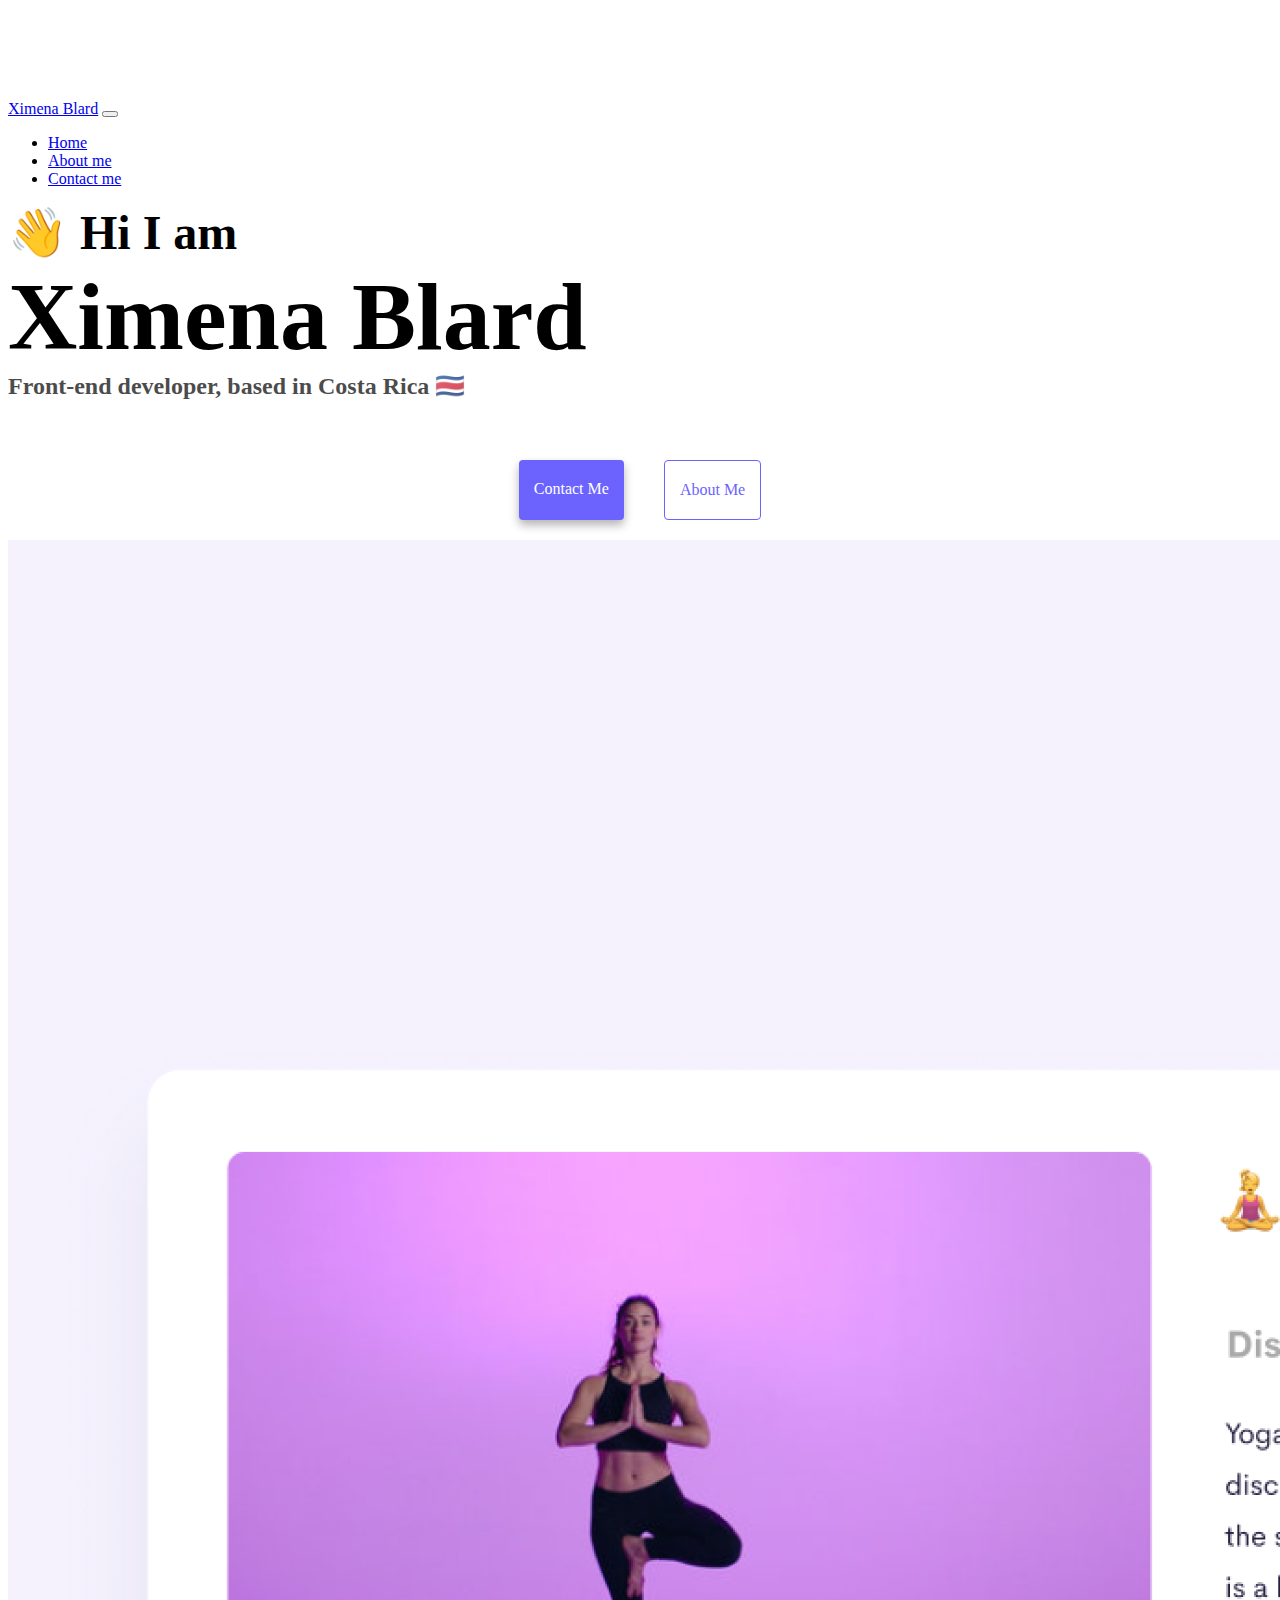
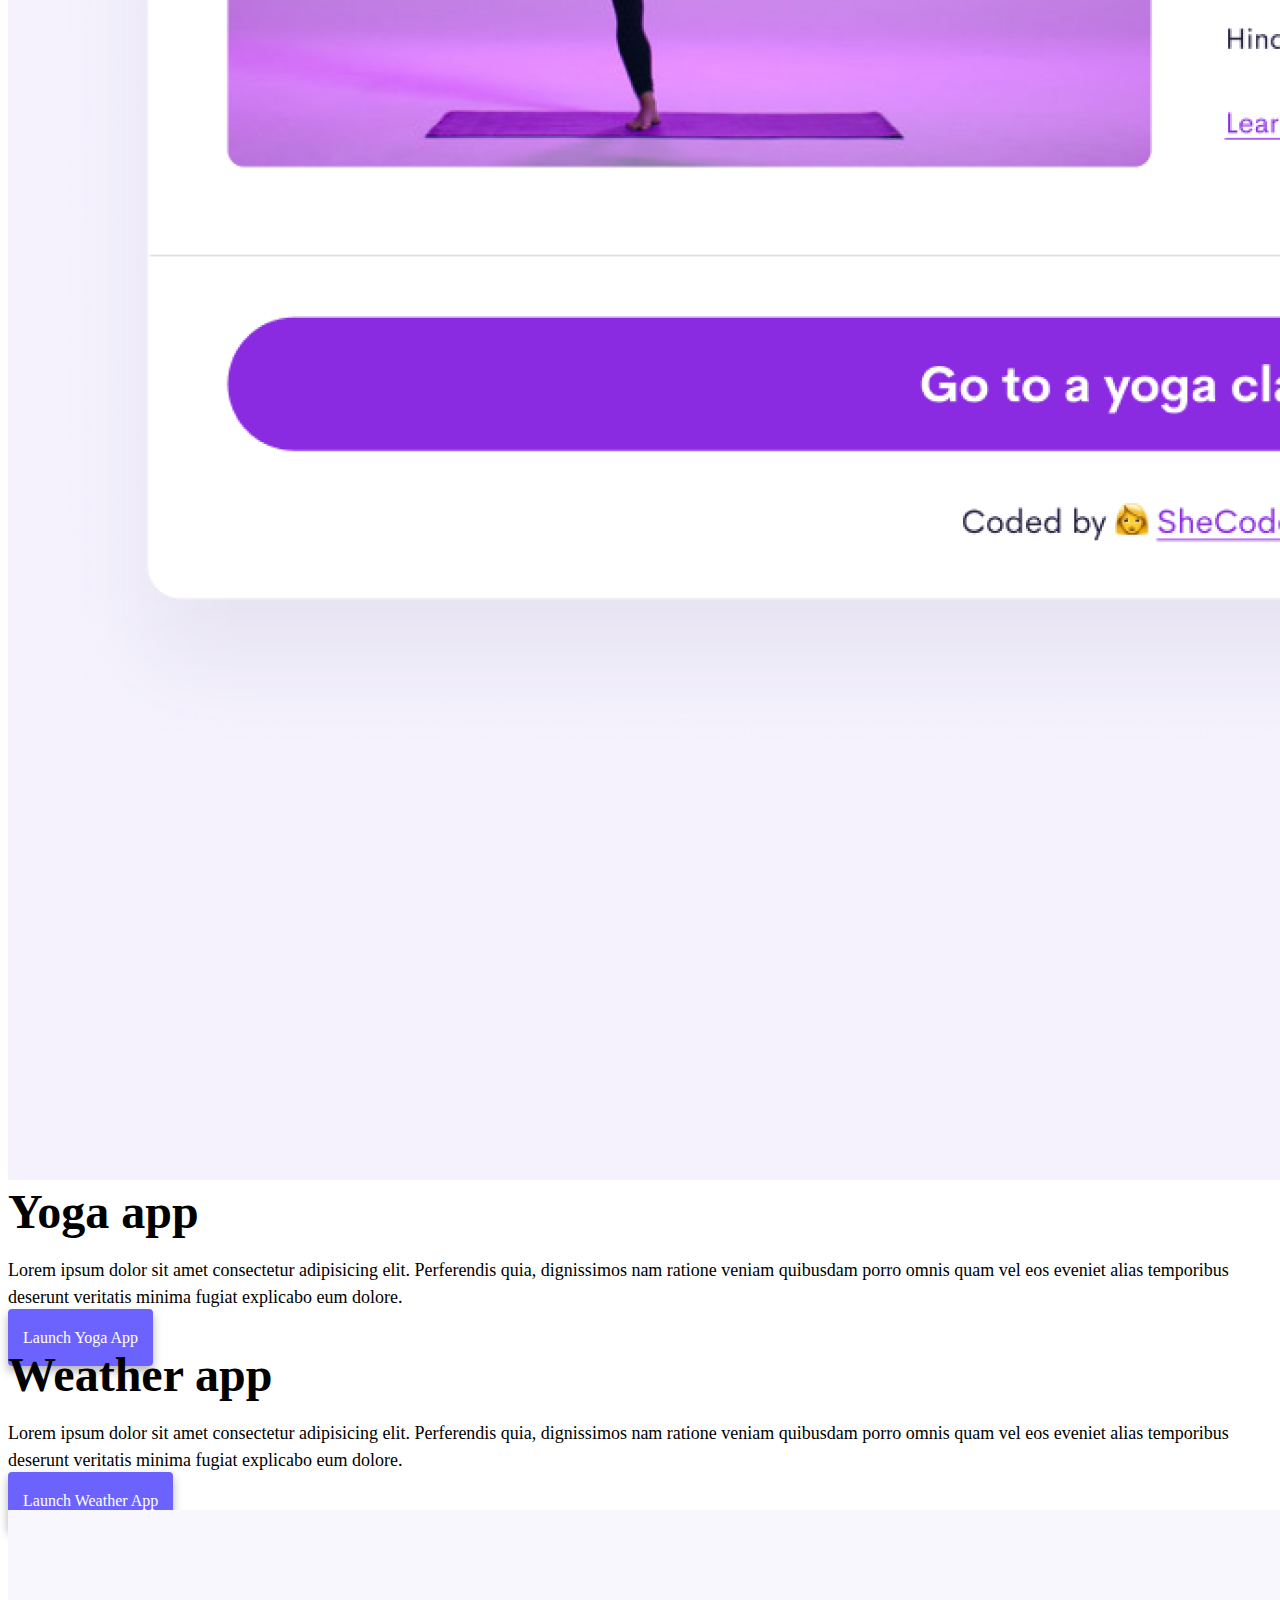
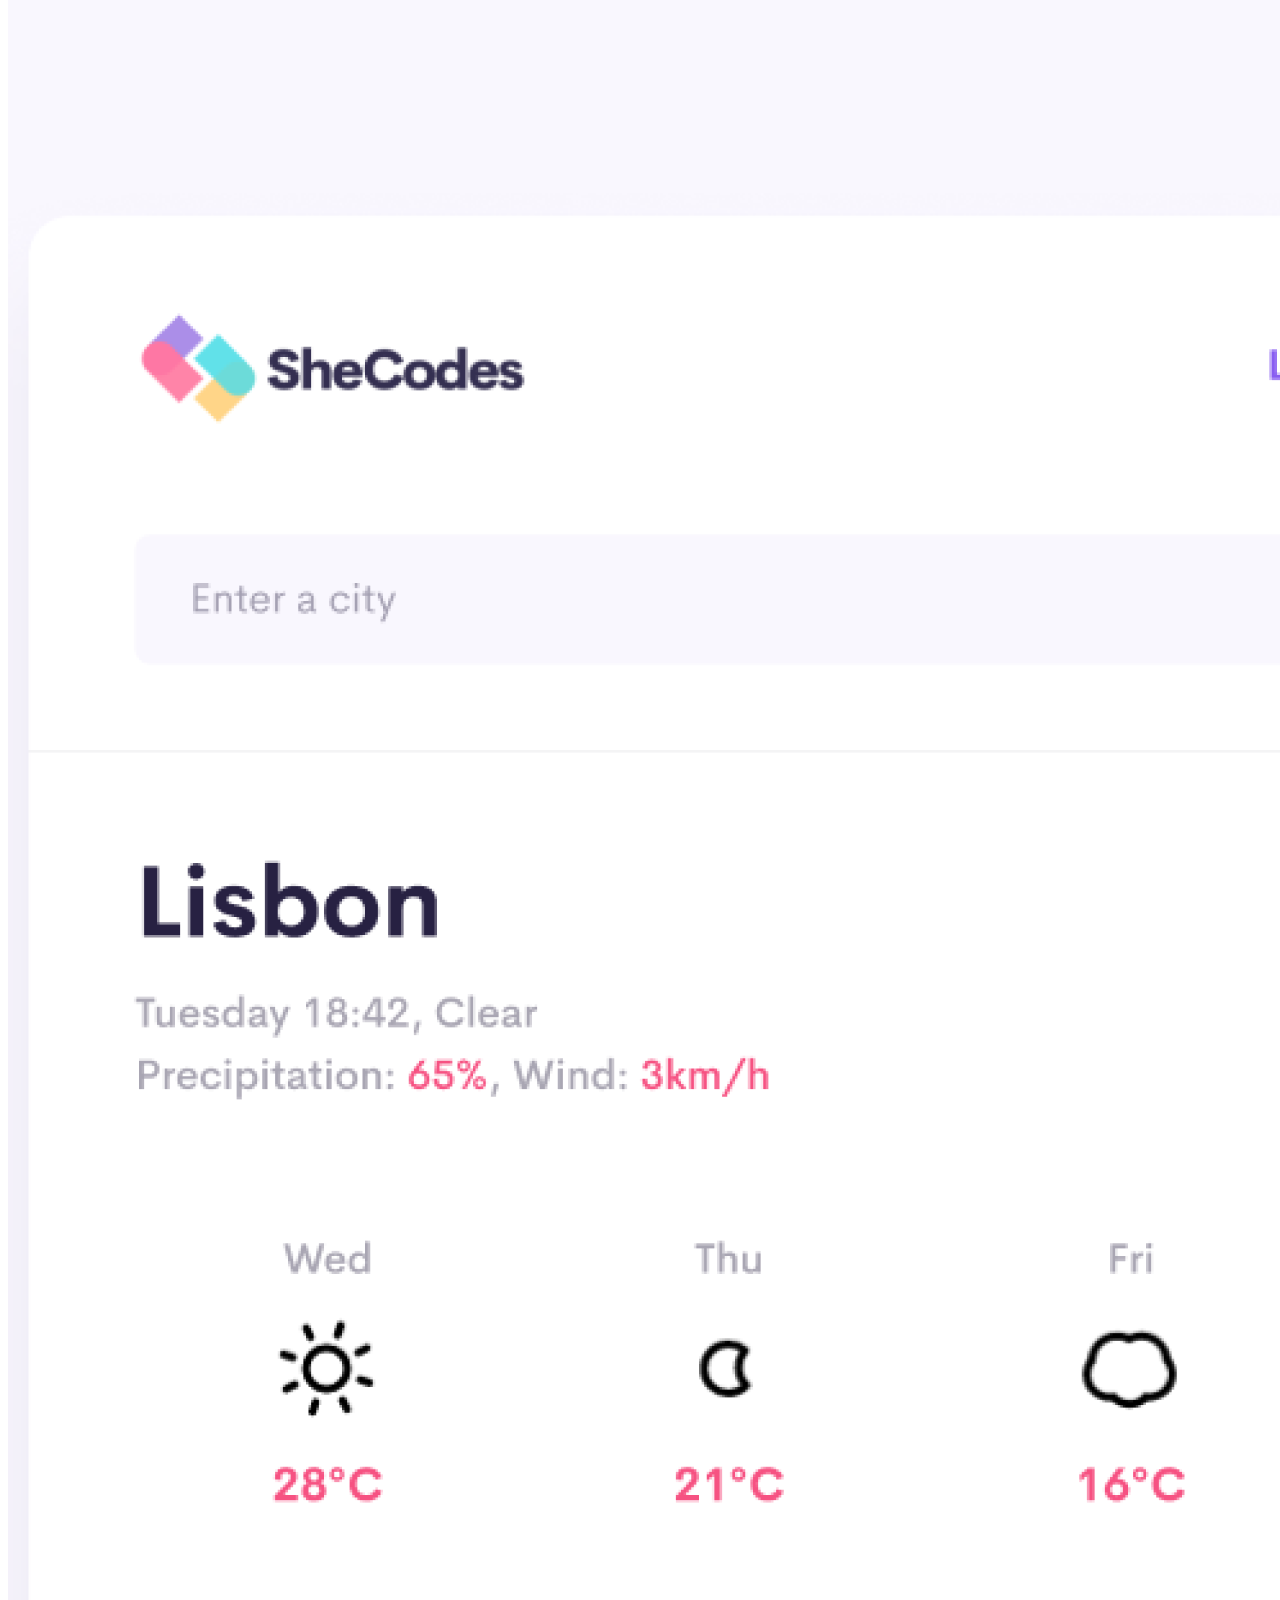
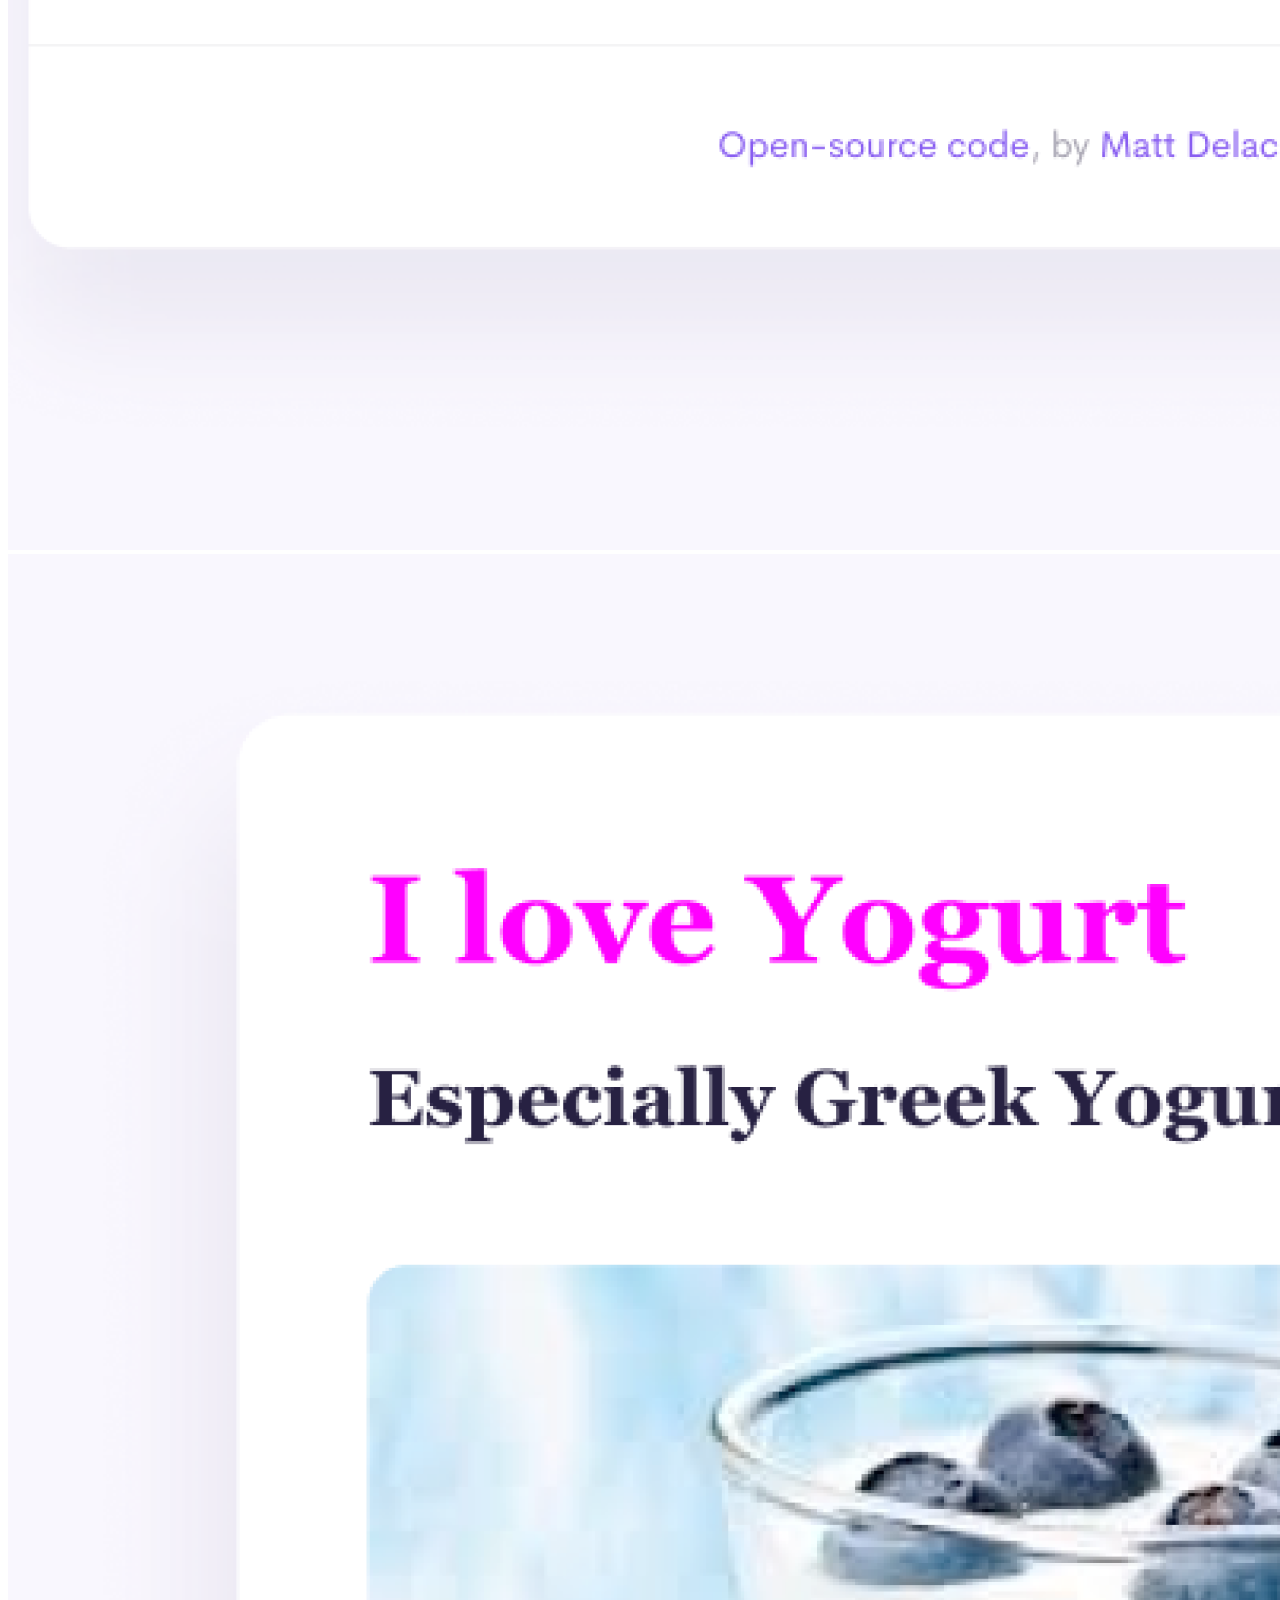
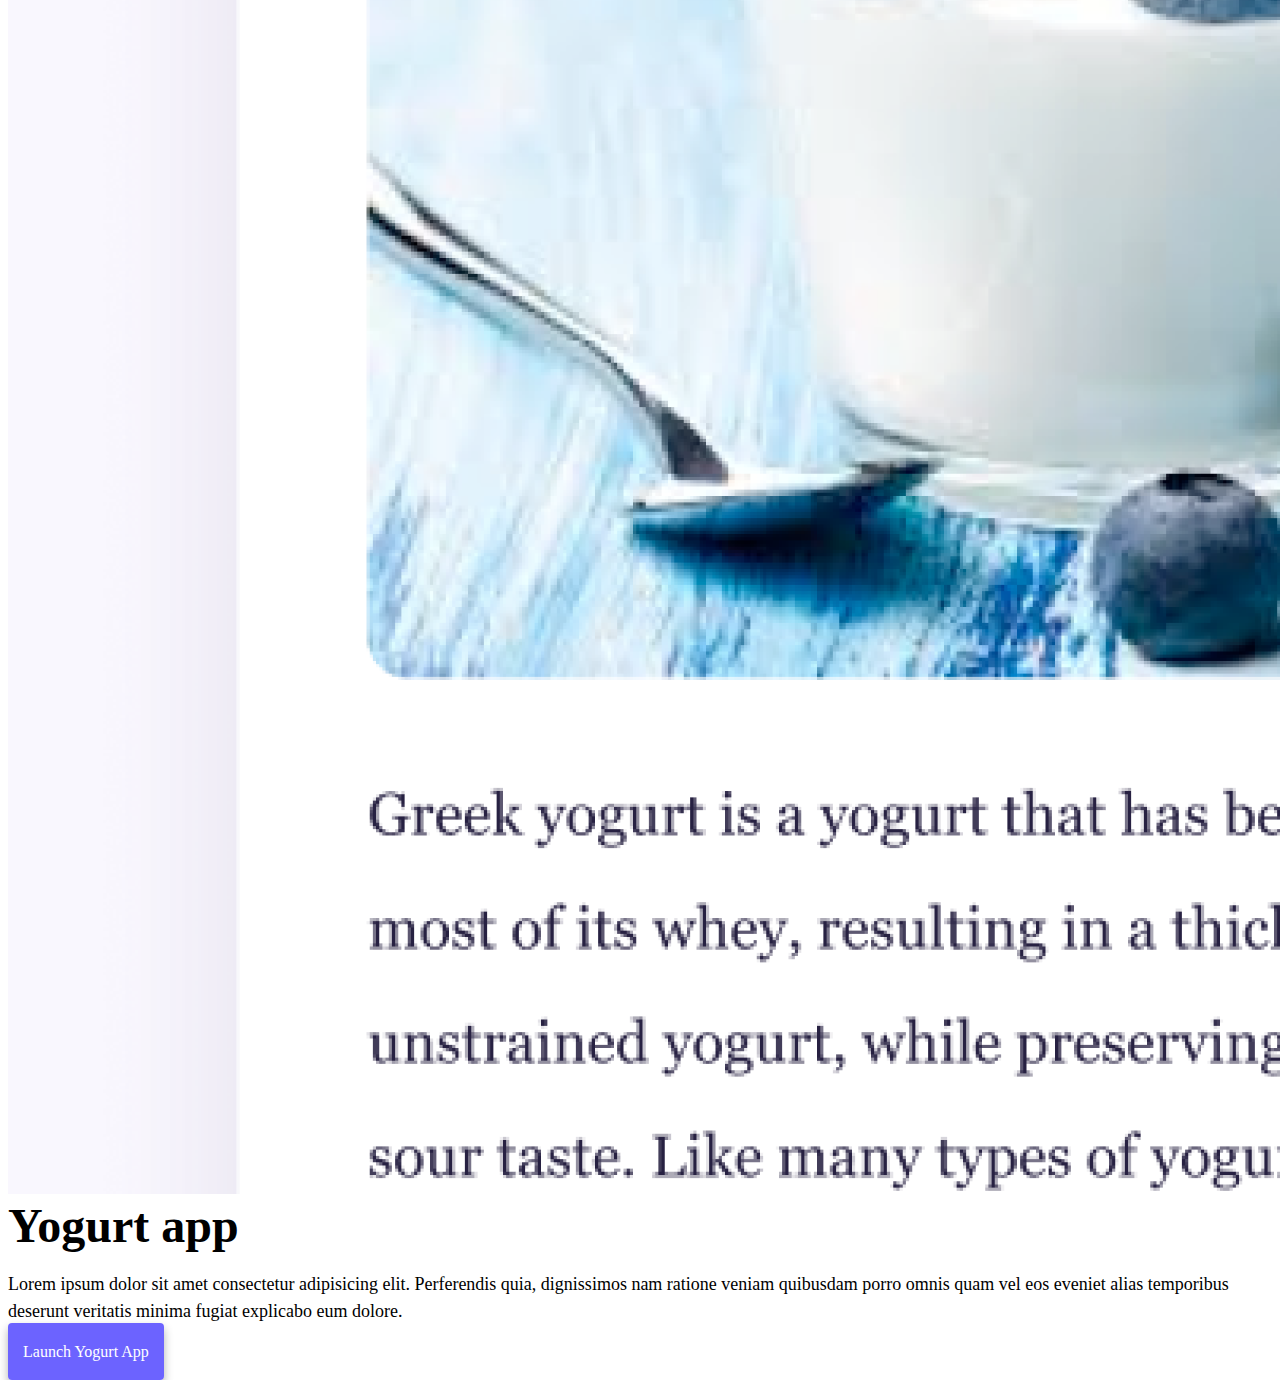
<file: index.html>
<!DOCTYPE html>
<html lang="en">
  <head>
    <meta charset="UTF-8" />
    <meta http-equiv="X-UA-Compatible" content="IE=edge" />
    <meta name="description" content="Hi, I'm Ximena, a passionate front-end 
    developer with expertise in HTML, CSS, and JavaScript. I create beautiful, 
    user-friendly websites tailored to your needs. Let's build something amazing 
    together!">
    <meta name="viewport" content="width=device-width, initial-scale=1.0" />
    <title>Front-end Developer | Ximena Blard</title>
    <link
      href="https://cdn.jsdelivr.net/npm/bootstrap@5.0.0-beta2/dist/css/bootstrap.min.css"
      rel="stylesheet"
      integrity="sha384-BmbxuPwQa2lc/FVzBcNJ7UAyJxM6wuqIj61tLrc4wSX0szH/Ev+nYRRuWlolflfl"
      crossorigin="anonymous"
    />
    <script
      src="https://cdn.jsdelivr.net/npm/bootstrap@5.0.0-beta2/dist/js/bootstrap.bundle.min.js"
      integrity="sha384-b5kHyXgcpbZJO/tY9Ul7kGkf1S0CWuKcCD38l8YkeH8z8QjE0GmW1gYU5S9FOnJ0"
      crossorigin="anonymous"
    ></script>
    <link rel="stylesheet" href="style.css" />
    <link rel="stylesheet" href="index.css">
  </head>
  <body>
    <nav class="navbar navbar-expand-lg navbar-light bg-light fixed-top">
      <div class="container">
        <a class="navbar-brand" href="index.html" title="Ximena Blard | Homepage">Ximena Blard</a>
        <button
          class="navbar-toggler"
          type="button"
          data-bs-toggle="collapse"
          data-bs-target="#navbarNav"
          aria-controls="navbarNav"
          aria-expanded="false"
          aria-label="Toggle navigation"
        >
          <span class="navbar-toggler-icon"></span>
        </button>
        <div class="collapse navbar-collapse" id="navbarNav">
          <ul class="navbar-nav">
            <li class="nav-item">
              <a class="nav-link active" title="Homepage" aria-current="page" href="index.html"
                >Home</a
              >
            </li>
            <li class="nav-item">
              <a class="nav-link" href="about.html" title="About me">About me</a>
            </li>
            <li class="nav-item">
              <a class="nav-link" href="about.html#contact" title="Contact me">Contact me</a>
            </li>
          </ul>
        </div>
      </div>
    </nav>
    <h2 class="text-center">👋 Hi I am</h2>
    <h1 class="text-center">Ximena Blard</h1>
    <h3 class="text-center">Front-end developer, based in Costa Rica 🇨🇷</h3>
    <div class="navigation-links mb-5">
      <a href="about.html#contact" class="primary-link">Contact me</a>
      <a href="about.html" class="secondary-link">About me</a>
    </div>
    <div class="container">
      <div class="row">
        <div class="col-6">
          <img src="images/yoga.png" class="img-fluid rounded d-none d-sm-block" />
        </div>
        <div class="col-12 col-sm-6">
          <h2 class="mb-3">Yoga app</h2>
          <p>
            Lorem ipsum dolor sit amet consectetur adipisicing elit. Perferendis
            quia, dignissimos nam ratione veniam quibusdam porro omnis quam vel
            eos eveniet alias temporibus deserunt veritatis minima fugiat
            explicabo eum dolore.
          </p>
          <div class="mt-5 launch-button">
            <a href="#" class="primary-link" title="Yoga App">Launch Yoga App</a>
          </div>
        </div>
      </div>
      <div class="row mt-5">
        <div class="col-12 col-sm-6">
          <h2 class="mb-3">Weather app</h2>
          <p>
            Lorem ipsum dolor sit amet consectetur adipisicing elit. Perferendis
            quia, dignissimos nam ratione veniam quibusdam porro omnis quam vel
            eos eveniet alias temporibus deserunt veritatis minima fugiat
            explicabo eum dolore.
          </p>
          <div class="mt-5 launch-button">
            <a href="#" class="primary-link" title="Weather App">Launch Weather App</a>
          </div>
        </div>
        <div class="col-6">
          <img src="images/weather.png" class="img-fluid rounded d-none d-sm-block" />
        </div>
      </div>
      <div class="row mt-5">
        <div class="col-6">
          <img src="images/yogurt.png" class="img-fluid rounded d-none d-sm-block" />
        </div>
        <div class="col-12 col-sm-6">
          <h2 class="mb-3">Yogurt app</h2>
          <p>
            Lorem ipsum dolor sit amet consectetur adipisicing elit. Perferendis
            quia, dignissimos nam ratione veniam quibusdam porro omnis quam vel
            eos eveniet alias temporibus deserunt veritatis minima fugiat
            explicabo eum dolore.
          </p>
          <div class="mt-5 launch-button">
            <a href="#" class="primary-link" title="Yogurt App">Launch Yogurt App</a>
          </div>
        </div>
      </div>
    </div>
  </body>
</html>
</file>
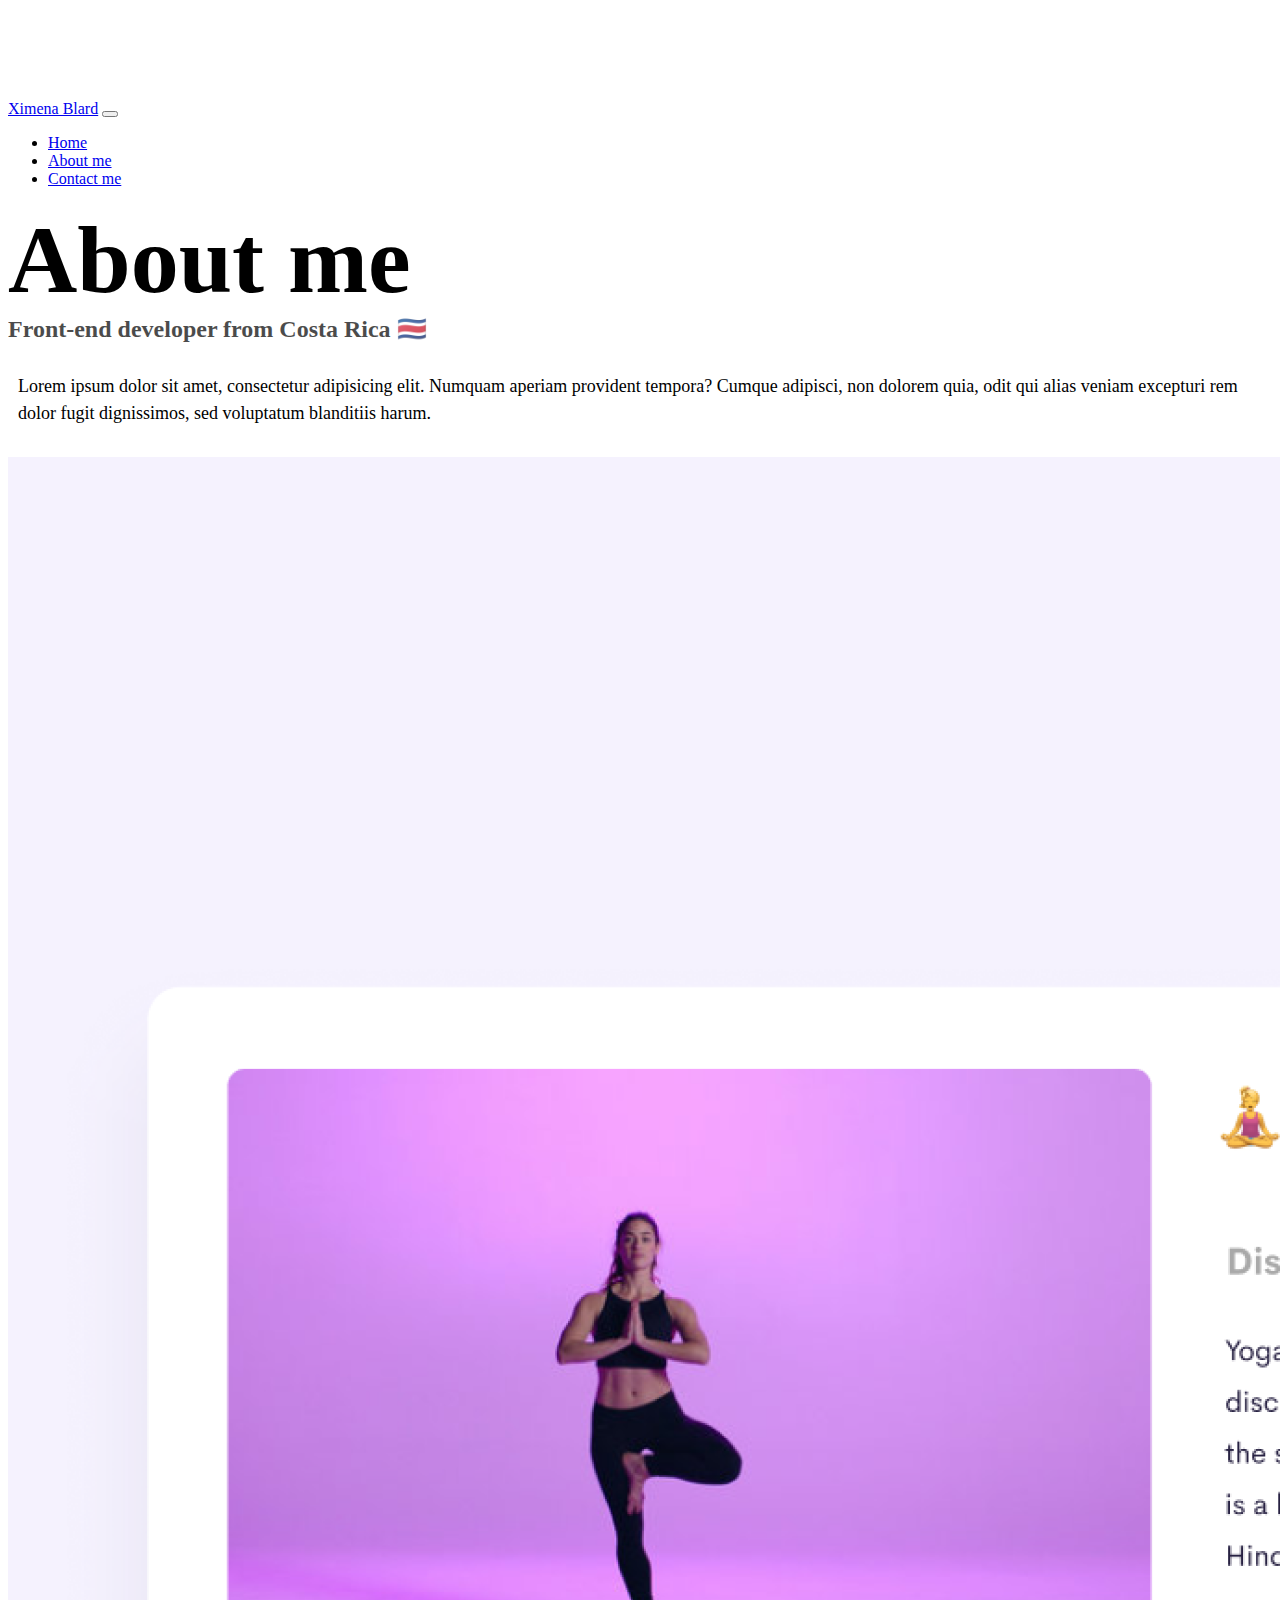
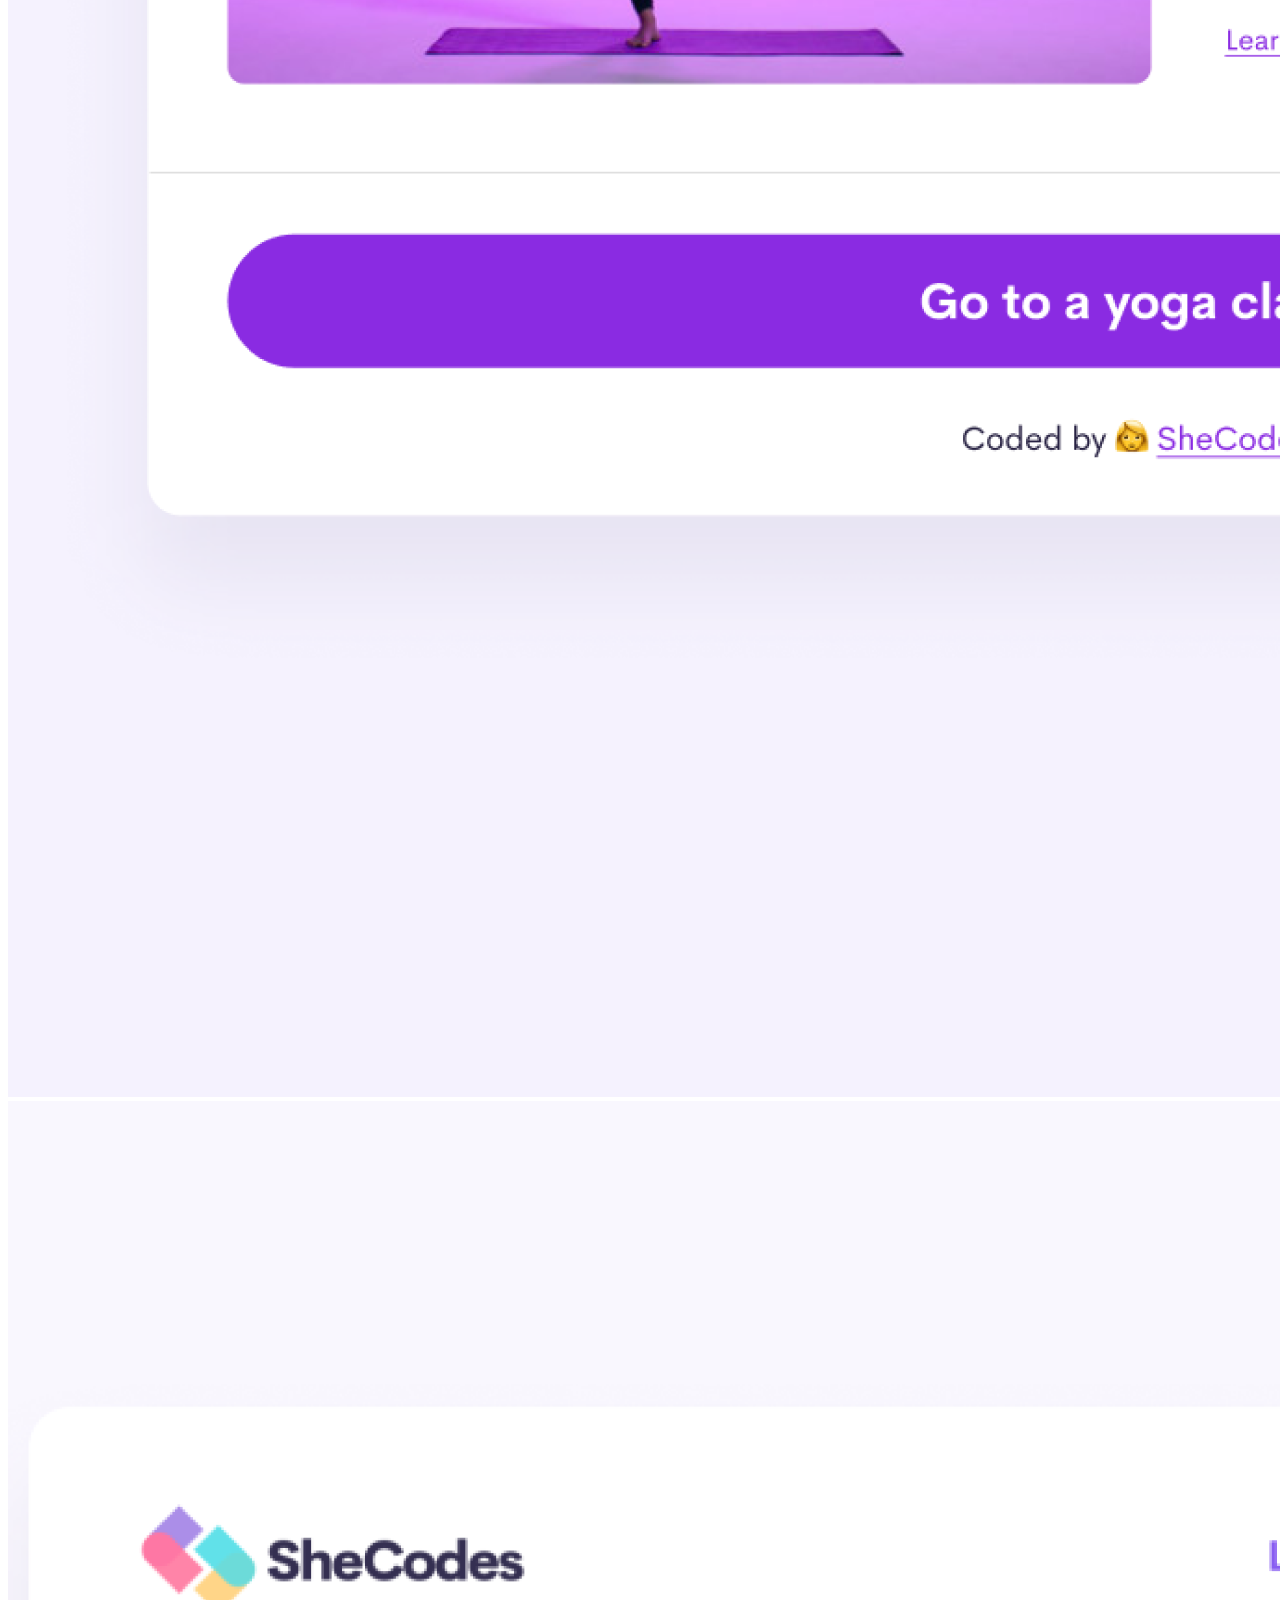
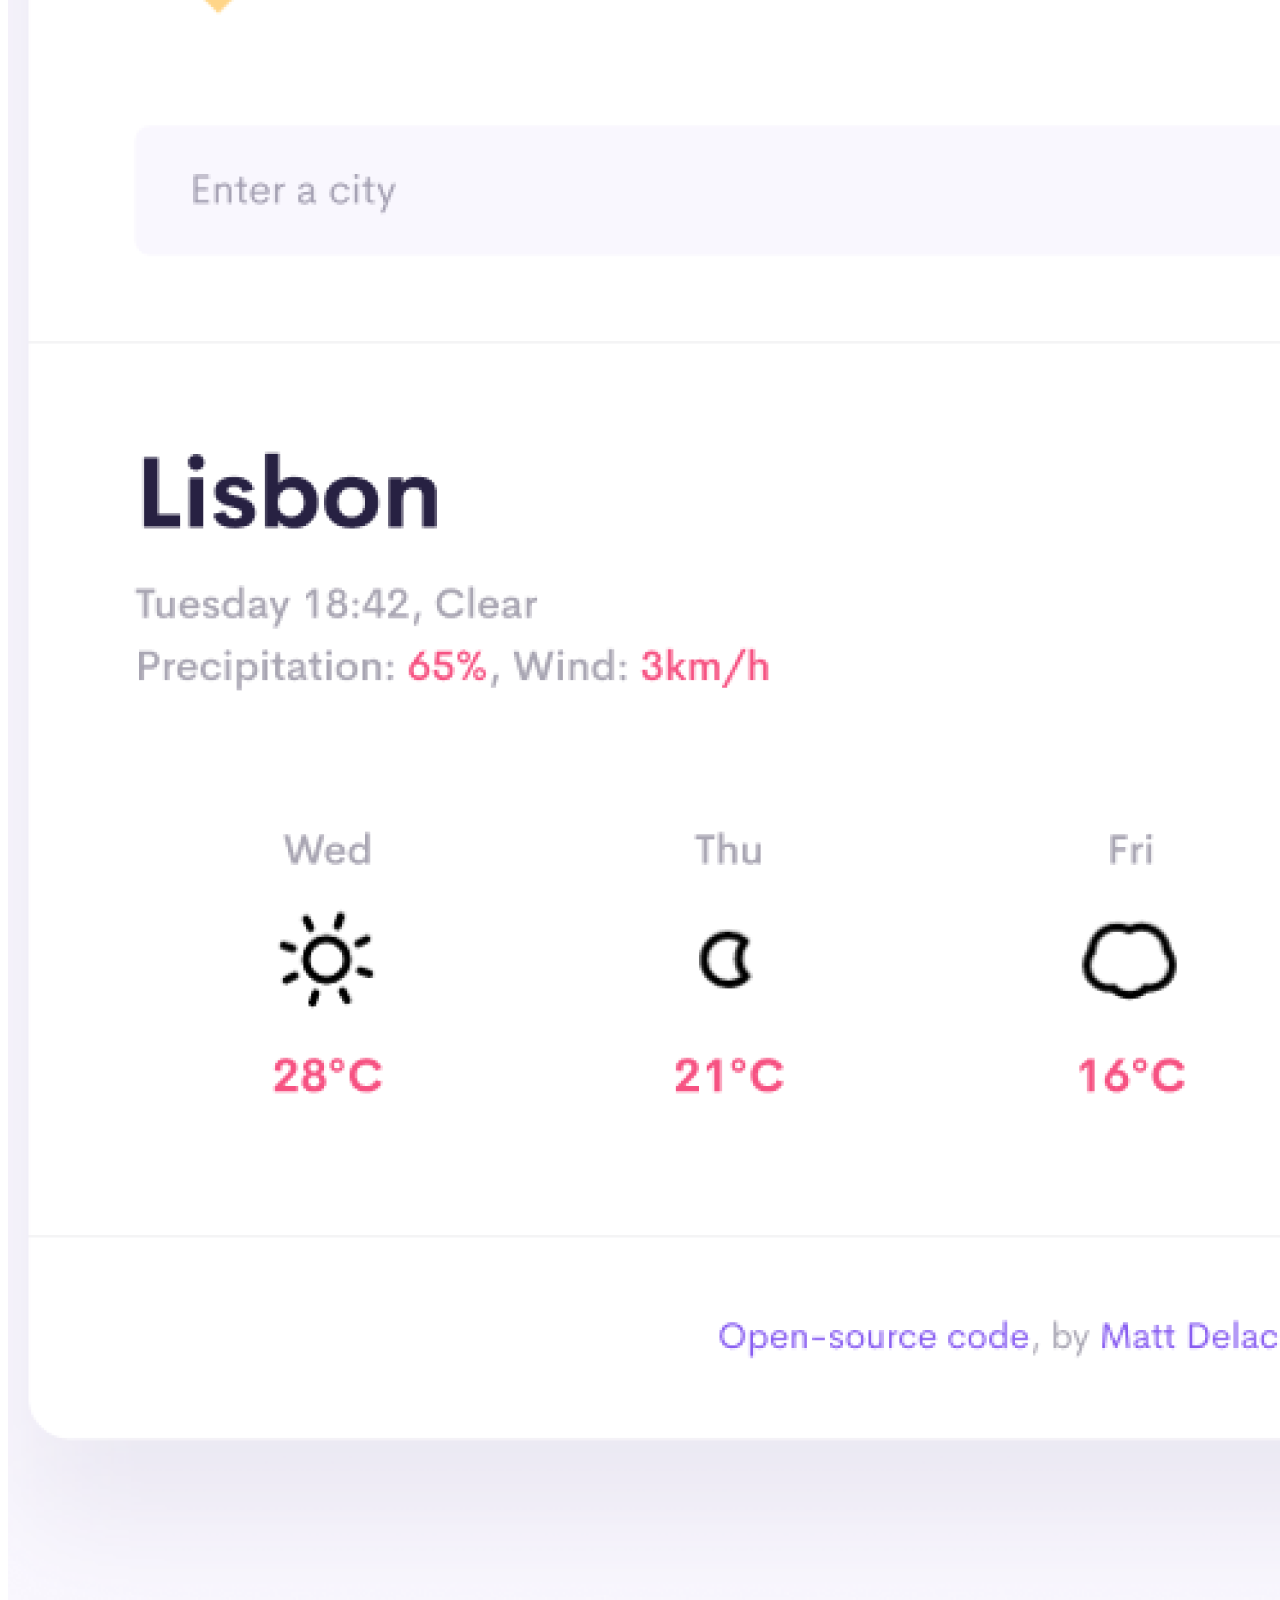
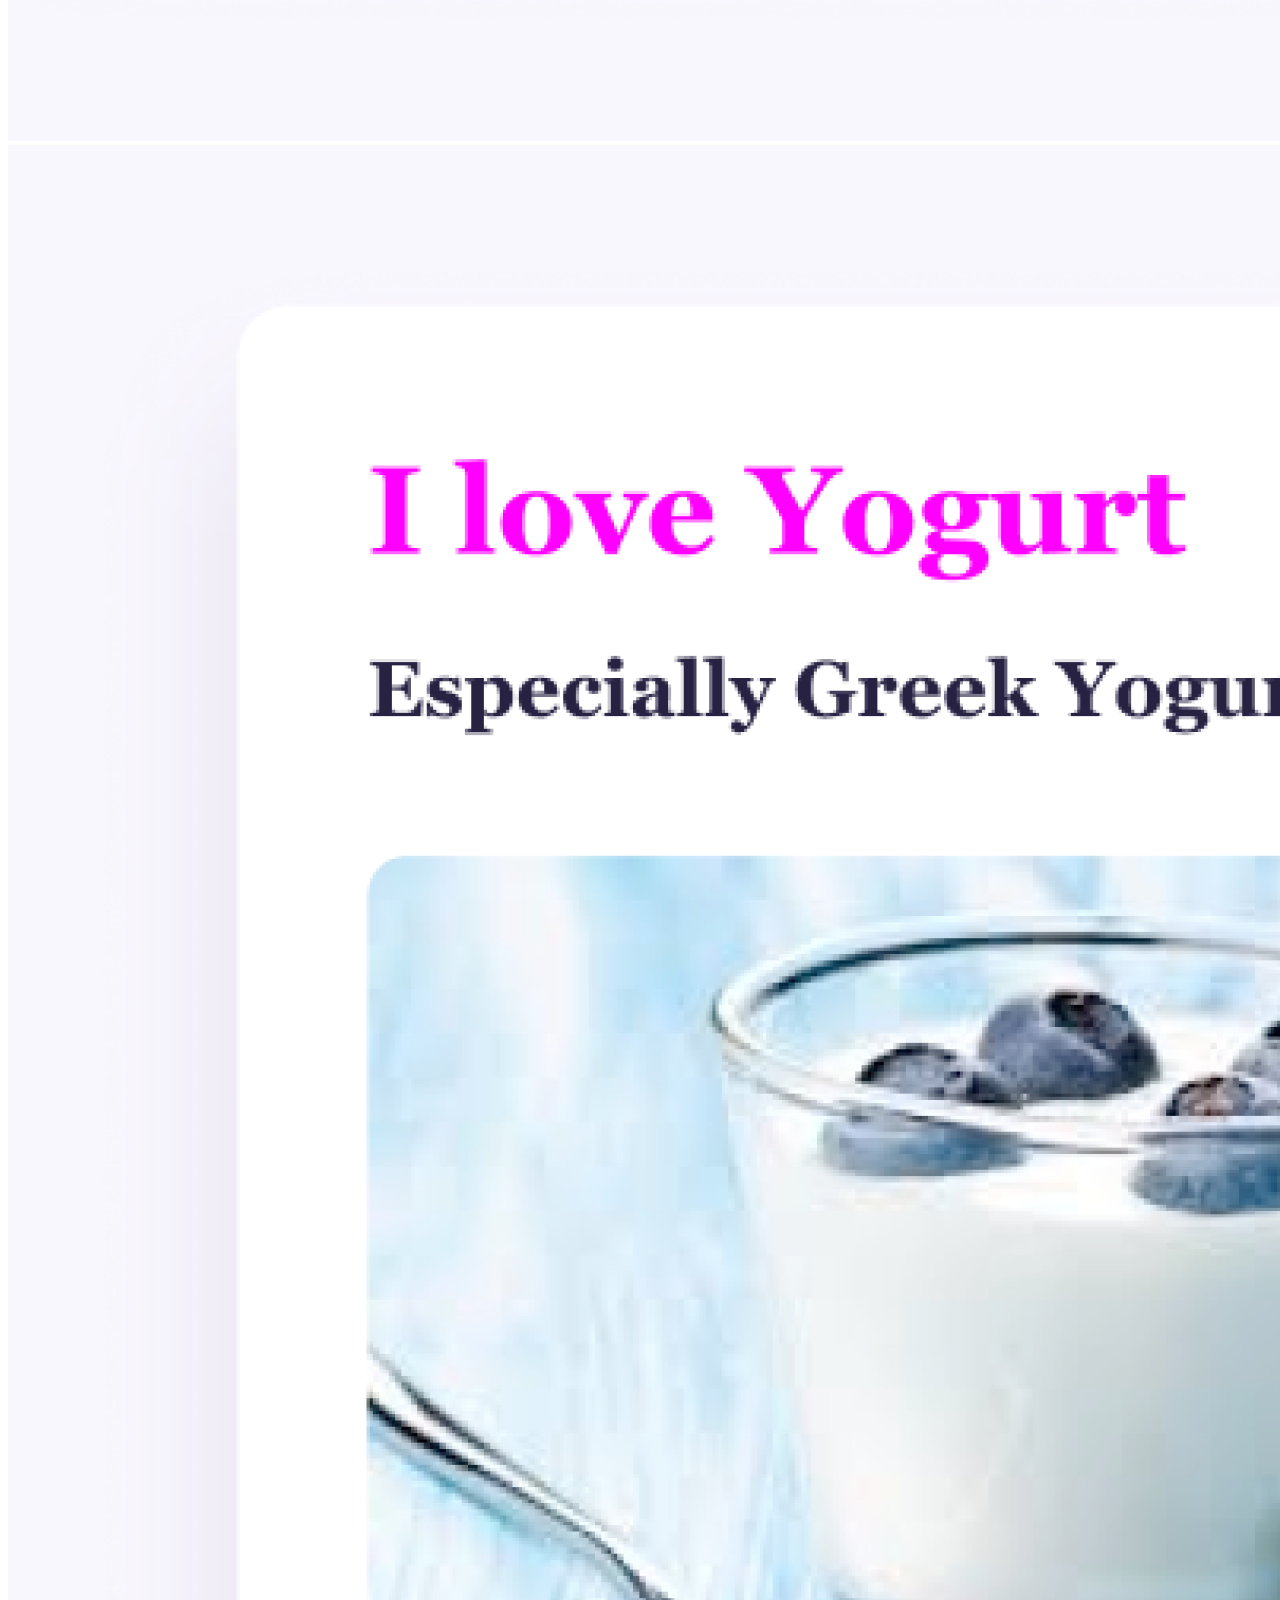
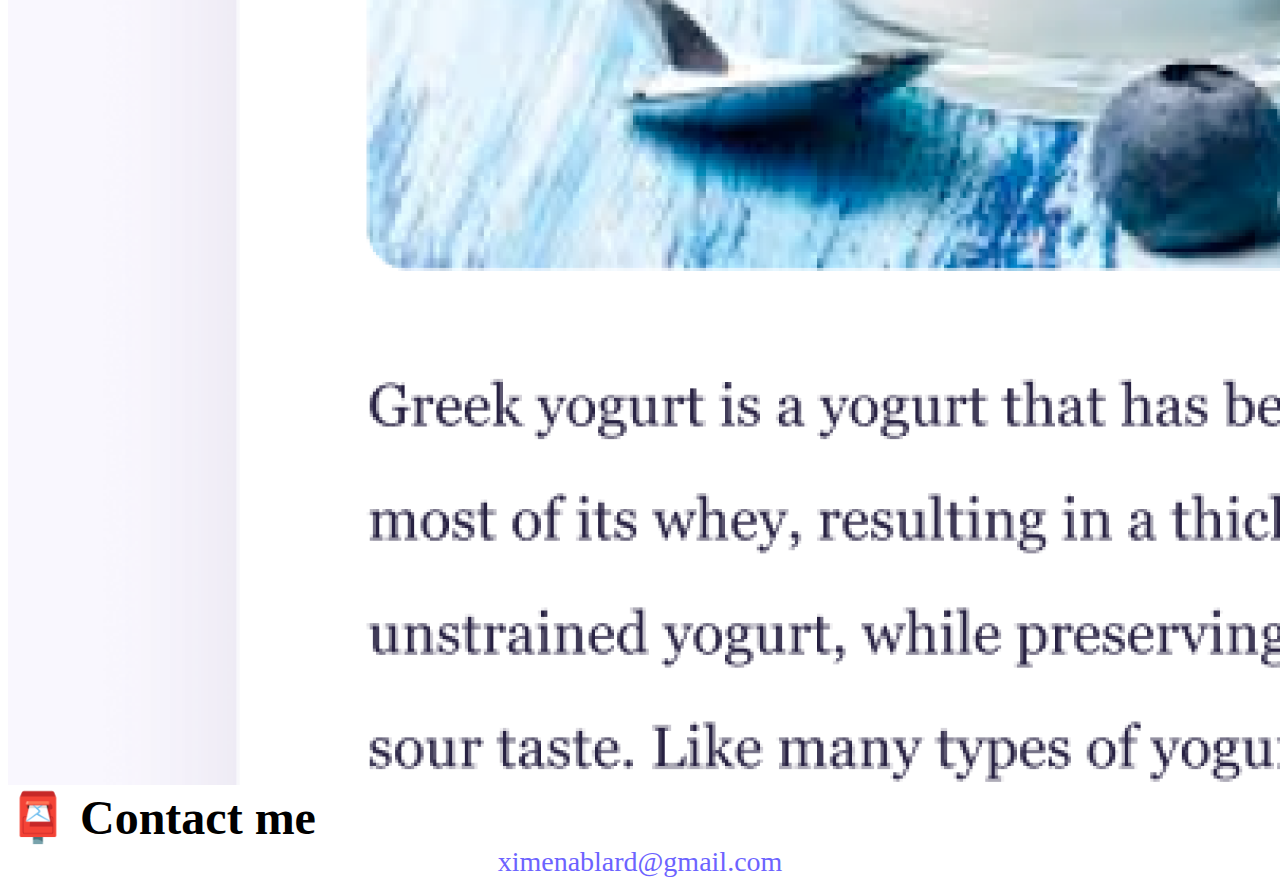
<file: about.html>
<!DOCTYPE html>
<html lang="en">
  <head>
    <meta charset="UTF-8" />
    <meta http-equiv="X-UA-Compatible" content="IE=edge" />
    <meta name="viewport" content="width=device-width, initial-scale=1.0" />
    <meta name="description" content="Hi, I'm Ximena, a passionate front-end 
    developer with expertise in HTML, CSS, and JavaScript. I create beautiful, 
    user-friendly websites tailored to your needs. Let's build something amazing 
    together!">
    <link
      href="https://cdn.jsdelivr.net/npm/bootstrap@5.0.0-beta2/dist/css/bootstrap.min.css"
      rel="stylesheet"
      integrity="sha384-BmbxuPwQa2lc/FVzBcNJ7UAyJxM6wuqIj61tLrc4wSX0szH/Ev+nYRRuWlolflfl"
      crossorigin="anonymous"
    />
    <script
      src="https://cdn.jsdelivr.net/npm/bootstrap@5.0.0-beta2/dist/js/bootstrap.bundle.min.js"
      integrity="sha384-b5kHyXgcpbZJO/tY9Ul7kGkf1S0CWuKcCD38l8YkeH8z8QjE0GmW1gYU5S9FOnJ0"
      crossorigin="anonymous"
    ></script>
    <link rel="stylesheet" href="style.css" />
    <title>Front-end Developer | About Ximena Blard</title>
  </head>
  <body>
    <nav class="navbar navbar-expand-lg navbar-light bg-light fixed-top">
      <div class="container">
        <a class="navbar-brand" href="index.html" title="Ximena Blard | Homepage">Ximena Blard</a>
        <button
          class="navbar-toggler"
          type="button"
          data-bs-toggle="collapse"
          data-bs-target="#navbarNav"
          aria-controls="navbarNav"
          aria-expanded="false"
          aria-label="Toggle navigation"
        >
          <span class="navbar-toggler-icon"></span>
        </button>
        <div class="collapse navbar-collapse" id="navbarNav">
          <ul class="navbar-nav">
            <li class="nav-item">
              <a class="nav-link" aria-current="page" href="index.html" title="Homepage">Home</a>
            </li>
            <li class="nav-item">
              <a class="nav-link active" href="about.html" title="About me">About me</a>
            </li>
            <li class="nav-item">
              <a class="nav-link" href="about.html#contact" title="Contact me">Contact me</a>
            </li>
          </ul>
        </div>
      </div>
    </nav>
    <h1 class="text-center">About me</h1>
    <h3 class="text-center">Front-end developer from Costa Rica 🇨🇷</h3>
    <div class="about-paragraphs text-center">
      <p>
        Lorem ipsum dolor sit amet, consectetur adipisicing elit. Numquam
        aperiam provident tempora? Cumque adipisci, non dolorem quia, odit qui
        alias veniam excepturi rem dolor fugit dignissimos, sed voluptatum
        blanditiis harum.
      </p>
    </div>
    <div class="container">
      <div class="row">
        <div class="col-sm-4">
          <img src="images/yoga.png" class="img-fluid p-2 shadow rounded" />
        </div>
        <div class="col-sm-4">
          <img src="images/weather.png" class="img-fluid p-2 shadow rounded" />
        </div>
        <div class="col-sm-4">
          <img src="images/yogurt.png" class="img-fluid p-2 shadow rounded" />
        </div>
      </div>
    </div>
    <div id="contact" class="mt-5">
      <h2 class="text-center">📮 Contact me</h2>
      <a href="mailto:ximenablard@gmail.com" class="email-link" title="Email Ximena"> ximenablard@gmail.com </a>
    </div>
  </body>
</html>
</file>
<file: style.css>
:root {
    --primary-color: #6c63ff;
    --secondary-color: #f5f2fe;
    --box-shadow: 0 5px 10px rgba(0, 0, 0, 0.3);
  }
  
  body {
    margin-top: 100px;
  }
  
  h1,
  h2,
  h3 {
    margin: 0;
  }
  
  h1 {
    font-size: 96px;
  }
  
  h2 {
    font-size: 48px;
  }
  
  h3 {
    font-size: 24px;
    opacity: 0.7;
  }
  
  p {
    font-size: 18px;
    line-height: 1.5;
  }
  
  .navigation-links {
    display: flex;
    margin-top: 40px;
    justify-content: center;
  }
  
  .navigation-links a {
    margin: 20px;
  }
  
  .primary-link {
    border-radius: 4px;
    padding: 20px 15px;
    text-decoration: none;
    text-transform: capitalize;
    background: var(--primary-color);
    box-shadow: var(--box-shadow);
    color: white;
  }
  
  .secondary-link {
    border-radius: 4px;
    padding: 20px 15px;
    text-decoration: none;
    text-transform: capitalize;
    color: var(--primary-color);
    border: 1px solid var(--primary-color);
  }
  
  .homepage-link {
    color: var(--primary-color);
    text-align: center;
    display: block;
  }
  
  .about-paragraphs {
    margin: 30px 0;
  }
  
  .about-paragraphs p {
    margin: 10px;
  }
  
  .email-link {
    display: flex;
    justify-content: center;
    color: var(--primary-color);
    font-size: 28px;
    text-decoration: none;
  }
  
  .email-link:hover {
    text-decoration: underline;
  }
</file>
<file: index.css>
@media (max-width: 576px) {
    .container h2, p {
        text-align: center;
    }

    .launch-button {
        display: flex;
        justify-content: center;
    }
}
</file>
